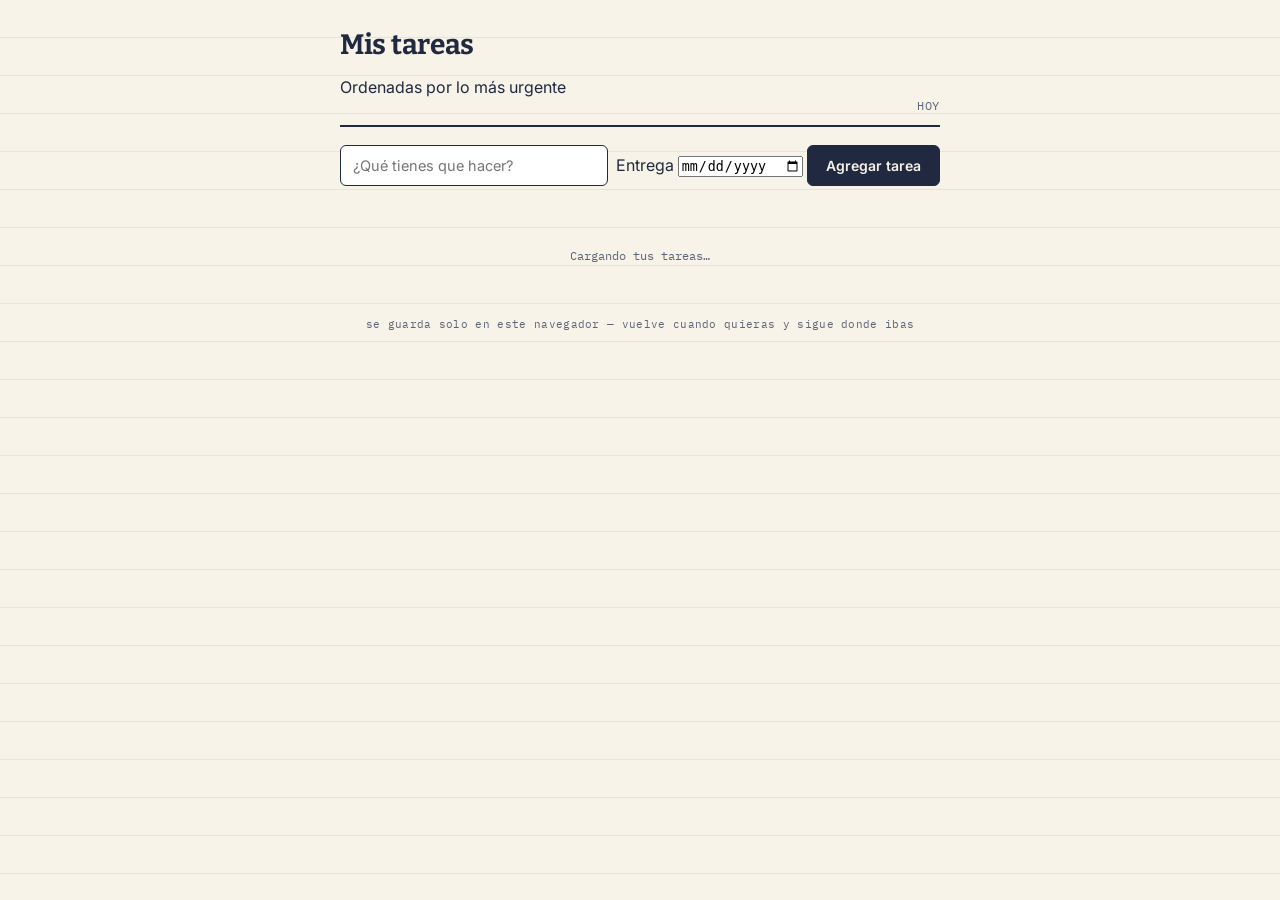
<file: index.html>
<!DOCTYPE html>
<html lang="es">
<head>
<meta charset="UTF-8">
<meta name="viewport" content="width=device-width, initial-scale=1.0">
<title>Mis tareas — Universidad</title>
<meta name="description" content="Lista diaria de tareas universitarias, ordenadas por fecha de entrega.">
<link rel="preconnect" href="https://fonts.googleapis.com">
<link href="https://fonts.googleapis.com/css2?family=Bitter:wght@500;700&family=Inter:wght@400;500;600&family=IBM+Plex+Mono:wght@500&display=swap" rel="stylesheet">
<link rel="stylesheet" href="style.css">
<link rel="icon" href="data:image/svg+xml,<svg xmlns=%22http://www.w3.org/2000/svg%22 viewBox=%220 0 100 100%22><text y=%22.9em%22 font-size=%2290%22>📓</text></svg>">
</head>
<body>
<div class="wrap">
  <header class="top">
    <div>
      <h1>Mis tareas</h1>
      <p class="tagline">Ordenadas por lo más urgente</p>
    </div>
    <div class="today">
      <b id="todayLabel"></b>
      <span>hoy</span>
    </div>
  </header>

  <form class="add" id="addForm">
    <input type="text" id="taskInput" placeholder="¿Qué tienes que hacer?" maxlength="140" required autocomplete="off" />
    <div class="add-row-2">
      <label class="date-label">
        <span>Entrega</span>
        <input type="date" id="dateInput" />
      </label>
      <button type="submit" class="submit">Agregar tarea</button>
    </div>
  </form>

  <div id="content" class="loading">Cargando tus tareas…</div>

  <footer class="note">se guarda solo en este navegador — vuelve cuando quieras y sigue donde ibas</footer>
</div>

<script src="script.js"></script>
</body>
</html>
</file>
<file: style.css>
:root{
  --paper:#F7F3E8;
  --paper-line:#DDD3BC;
  --ink:#20293F;
  --ink-soft:#5C6478;
  --highlighter:#F2B33D;
  --stamp:#2F6F4E;
  --stamp-dark:#22523A;
  --danger:#B5484F;
  --card:#FFFDF8;
}
*{box-sizing:border-box;}
html,body{margin:0;padding:0;}
body{
  background:var(--paper);
  background-image: repeating-linear-gradient(
    to bottom,
    transparent,
    transparent 37px,
    var(--paper-line) 38px
  );
  font-family:'Inter', sans-serif;
  color:var(--ink);
  min-height:100vh;
  padding:28px 16px 80px;
}
.wrap{
  max-width:600px;
  margin:0 auto;
}
.binding{
  display:flex;
  gap:10px;
  justify-content:center;
  margin-bottom:-2px;
  position:relative;
  z-index:2;
  flex-wrap:wrap;
}
.ring{
  width:16px;height:16px;
  border-radius:50%;
  background:var(--paper);
  border:3px solid var(--ink);
  box-shadow: inset 0 0 0 3px var(--card);
}
.card{
  background:var(--card);
  border:1.5px solid var(--ink);
  border-radius:4px 4px 14px 14px;
  box-shadow:5px 5px 0 rgba(32,41,63,0.12);
  padding:26px 26px 20px;
  position:relative;
}
header{
  display:flex;
  justify-content:space-between;
  align-items:flex-end;
  border-bottom:2.5px solid var(--ink);
  padding-bottom:12px;
  margin-bottom:18px;
  gap:10px;
  flex-wrap:wrap;
}
h1{
  font-family:'Bitter', serif;
  font-weight:700;
  font-size:28px;
  margin:0;
  letter-spacing:-0.3px;
}
.today{
  font-family:'IBM Plex Mono', monospace;
  font-size:12px;
  color:var(--ink-soft);
  text-transform:uppercase;
  letter-spacing:0.05em;
  text-align:right;
}
.today b{ display:block; color:var(--ink); font-size:13px; }

form.add{
  display:flex;
  flex-wrap:wrap;
  gap:8px;
  margin-bottom:22px;
}
input[type=text]{
  flex:1 1 200px;
  padding:11px 12px;
  border:1.5px solid var(--ink);
  border-radius:6px;
  font-family:'Inter',sans-serif;
  font-size:14.5px;
  background:#fff;
  color:var(--ink);
}
input[type=text]:focus{ outline:2px solid var(--highlighter); outline-offset:1px; }
select{
  padding:11px 10px;
  border:1.5px solid var(--ink);
  border-radius:6px;
  font-family:'Inter',sans-serif;
  font-size:14px;
  background:#fff;
  color:var(--ink);
  max-width:130px;
}
select:focus{ outline:2px solid var(--highlighter); outline-offset:1px; }
button.submit{
  padding:11px 18px;
  border:1.5px solid var(--ink);
  border-radius:6px;
  background:var(--ink);
  color:var(--paper);
  font-weight:600;
  font-size:14px;
  cursor:pointer;
  font-family:'Inter',sans-serif;
}
button.submit:hover{ background:#334063; }
button.submit:focus-visible, input:focus-visible, select:focus-visible{ outline:3px solid var(--highlighter); }

.section-label{
  font-family:'IBM Plex Mono', monospace;
  font-size:11.5px;
  text-transform:uppercase;
  letter-spacing:0.08em;
  color:var(--ink-soft);
  margin:18px 0 8px;
  display:flex;
  align-items:center;
  gap:8px;
}
.section-label::after{
  content:'';
  flex:1;
  height:1.5px;
  background:var(--paper-line);
}

ul.tasks{ list-style:none; margin:0; padding:0; }
li.task{
  display:flex;
  align-items:flex-start;
  gap:11px;
  padding:10px 4px;
  border-bottom:1px dashed var(--paper-line);
}
li.task:last-child{ border-bottom:none; }

.stamp-btn{
  flex:0 0 auto;
  width:26px;height:26px;
  border-radius:50%;
  border:2px solid var(--ink);
  background:#fff;
  cursor:pointer;
  display:flex;
  align-items:center;
  justify-content:center;
  margin-top:1px;
  padding:0;
  transition:transform 0.15s ease;
}
.stamp-btn:hover{ transform:scale(1.08); }
.stamp-btn svg{ width:14px; height:14px; opacity:0; transform:scale(0.5) rotate(-15deg); transition:all 0.2s ease; }
li.done .stamp-btn{ background:var(--stamp); border-color:var(--stamp-dark); animation:stampit 0.35s ease; }
li.done .stamp-btn svg{ opacity:1; transform:scale(1) rotate(-8deg); }
@keyframes stampit{
  0%{ transform:scale(1.6) rotate(-25deg); }
  60%{ transform:scale(0.9) rotate(4deg); }
  100%{ transform:scale(1) rotate(0deg); }
}

.task-body{ flex:1; min-width:0; }
.task-text{
  font-size:15px;
  line-height:1.4;
  word-break:break-word;
}
li.done .task-text{
  text-decoration:line-through;
  color:var(--ink-soft);
}
.subject-tag{
  display:inline-flex;
  align-items:center;
  gap:5px;
  font-family:'IBM Plex Mono', monospace;
  font-size:10.5px;
  text-transform:uppercase;
  letter-spacing:0.04em;
  color:var(--ink-soft);
  margin-top:3px;
}
.dot{ width:8px;height:8px;border-radius:50%; flex:0 0 auto; }

.del-btn{
  flex:0 0 auto;
  background:none;
  border:none;
  color:var(--ink-soft);
  font-size:16px;
  cursor:pointer;
  line-height:1;
  padding:4px;
  border-radius:4px;
}
.del-btn:hover{ color:var(--danger); }

.empty{
  text-align:center;
  padding:30px 10px;
  color:var(--ink-soft);
  font-size:14px;
}
.empty .big{
  font-family:'Bitter',serif;
  font-size:17px;
  color:var(--ink);
  margin-bottom:4px;
}

.toggle-completed{
  background:none;
  border:none;
  color:var(--ink-soft);
  font-family:'IBM Plex Mono', monospace;
  font-size:11.5px;
  text-transform:uppercase;
  letter-spacing:0.06em;
  cursor:pointer;
  padding:4px 0;
  text-decoration:underline;
}
.toggle-completed:hover{ color:var(--ink); }

.loading{ text-align:center; padding:40px; color:var(--ink-soft); font-family:'IBM Plex Mono',monospace; font-size:12px; }

footer.note{
  text-align:center;
  font-family:'IBM Plex Mono', monospace;
  font-size:10.5px;
  color:var(--ink-soft);
  margin-top:14px;
  letter-spacing:0.03em;
}

@media (prefers-reduced-motion: reduce){
  .stamp-btn, .stamp-btn svg, li.done .stamp-btn{ animation:none !important; transition:none !important; }
}
</file>
